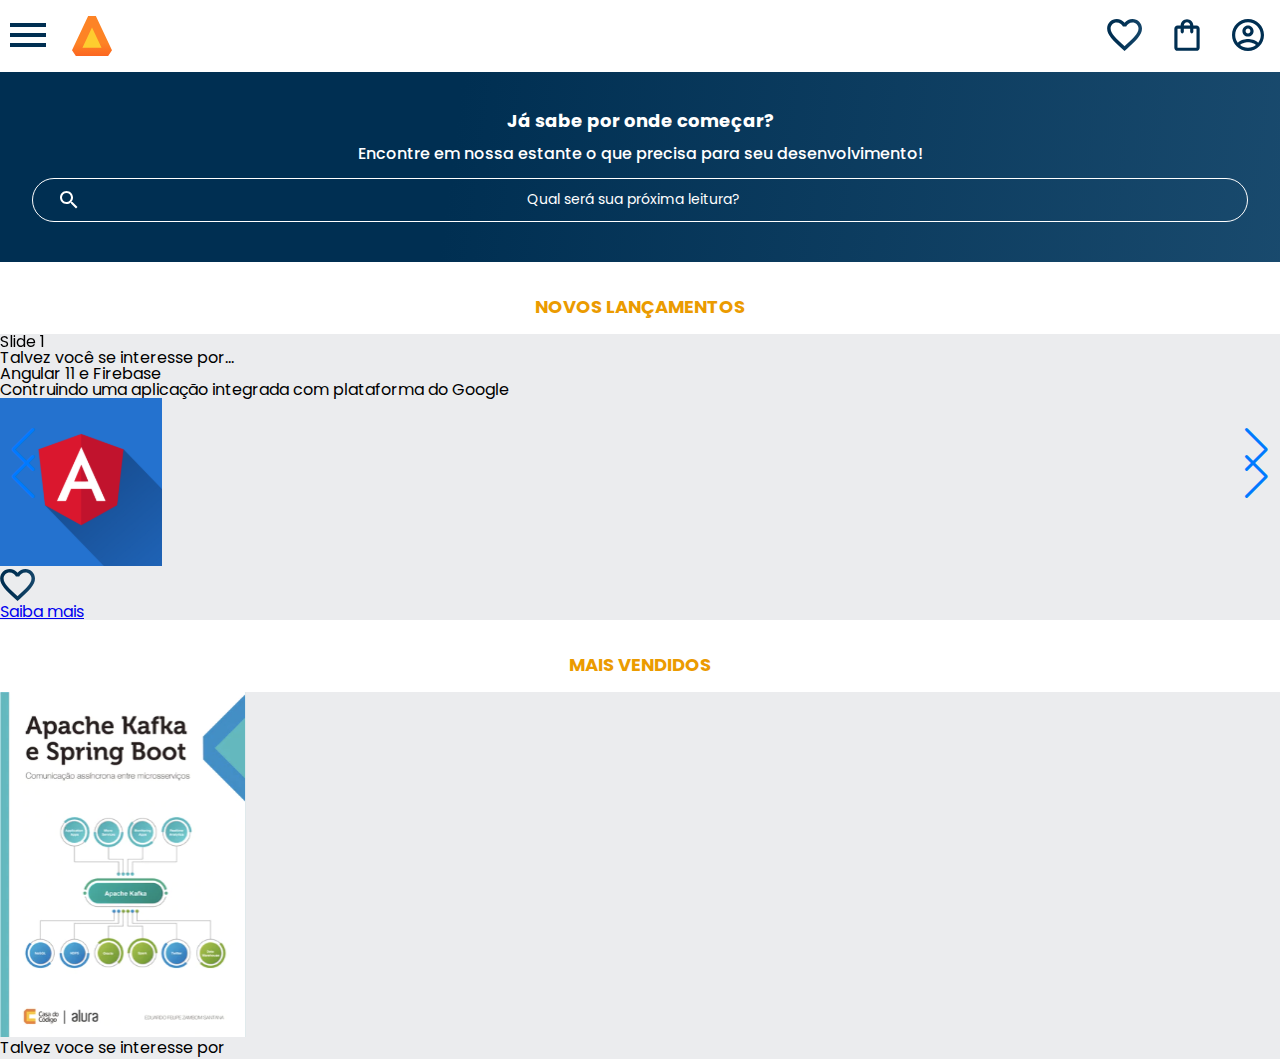
<file: arquivosAluraBooksAtualizado/index.html>
<!DOCTYPE html>
<html>

<head>
    <meta charset="UTF-8">
    <meta name="viewport" content="width=device-width, initial-scale=1.0">
    <title>AluraBooks</title>
    <link rel="stylesheet" href="reset.css">
    <link rel="preconnect" href="https://fonts.googleapis.com">
    <link rel="preconnect" href="https://fonts.gstatic.com" crossorigin>
    <link href="https://fonts.googleapis.com/css2?family=Poppins:wght@300;400;500;700&display=swap" rel="stylesheet">
    <link rel="stylesheet" href="https://cdn.jsdelivr.net/npm/swiper@10/swiper-bundle.min.css"/>
    <link rel="stylesheet" href="styles.css">
    
</head>

<body>
    <header class="cabeçalho">
        <div class="container">
            <input type="checkbox" id="menu" class="container__botao">
            <label for="menu">
                <span class="cabeçalho__menu-hamburguer container__imagem"></span>
            </label>
            <ul class="lista-menu">
                <li class="lista-menu__titulo">Categorias</li>
                <li class="lista-menu__item">
                    <a href="#" class="lista-menu__link">Programação</a>
                </li>
                <li class="lista-menu__item">
                    <a href="#" class="lista-menu__link">Front-end</a>
                </li>
                <li class="lista-menu__item">
                    <a href="#" class="lista-menu__link">Infraestrutura</a>
                </li>
                <li class="lista-menu__item">
                    <a href="#" class="lista-menu__link">Business</a>
                </li>
                <li class="lista-menu__item">
                    <a href="#" class="lista-menu__link">Design & UX</a>
                </li>
            </ul>
            <img src="img/Logo.svg" alt="Logo da Alurabooks" class="container__imagem">
        </div>
        <div class="container">
            <a href="#"><img src="img/Favoritos.svg" alt="Meus favoritos" class="container__imagem"></a>
            <a href="#"><img src="img/Compras.svg" alt="Carrinhos de compras" class="container__imagem"></a>
            <a href="#"><img src="img/Usuario.svg" alt="Meu perfil" class="container__imagem"></a>
        </div>
    </header>
    <section class="banner">
        <h2 class="banner__titulo">Já sabe por onde começar?</h2>
        <p class="banner__texto">Encontre em nossa estante o que precisa para seu desenvolvimento!</p>
        <input type="search" class="banner__pesquisa" placeholder="Qual será sua próxima leitura?">
    </section>
    <section class="carrossel">
        <h2 class="carrossel__titulo">Novos lançamentos</h2>
    <!-- Slider main container -->
<div class="swiper">
    <!-- Additional required wrapper -->
    <div class="swiper-wrapper">
      <!-- Slides -->
      <div class="swiper-slide">Slide 1</div>
      <div class="swiper-slide">Slide 2</div>
      <div class="swiper-slide">Slide 3</div>
      ...
    </div>
    <!-- If we need pagination -->
    <div class="swiper-pagination"></div>
  
    <!-- If we need navigation buttons -->
    <div class="swiper-button-prev"></div>
    <div class="swiper-button-next"></div>
  
    <!-- If we need scrollbar -->
    <div class="swiper-scrollbar"></div>
    <div class="cart__descricao">
        <div class="descricao">
                <h3 class="descricao__titulo">Talvez você se interesse por...</h3>
                <h2 class="descricao__titulo-livro">Angular 11 e Firebase</h2>
                <p class="descricao__texto">Contruindo uma aplicação integrada com plataforma do Google</p>
        </div>
        <img src="img/Angular.svg" class="descricao__imagem"/>
    </div>
    <div class="card__botoes">
        <ul class="botoes">
            <li class="botoes__item">
                <img src="img/Favoritos.svg" alt="Favoritar livro">
            </li>
        </ul>
        <a href="#" class="botoes__ancora">Saiba mais</a>
        </div> 
    </div>
</div>
    </section>
    <section class="carrossel">
        <h2 class="carrossel__titulo">Mais vendidos</h2>
        <div class="carrossel__container">
            <div class="swiper">
                <!--Additional requered wrapper-->
                <!--If we need pagination-->
                <div class="swiper-pagination"></div>
                <div class="swiper-wrapper">
                    <!--Slides-->
                    <div class="swiper-slide"><img src="img/ApacheKafka.svg" alt="Livro sobre apache kafka e sring boot da alura books"></div>
                    <div class="swiper-slide"><img src="img/Liderança.svg" alt="Livro sobre lideranca em design da alura books"></div>
                    <div class="swiper-slide"><img src="img/Javascript.svg" alt="Livro sobre javascript acertivo da alura books"></div>
                    <div class="swiper-slide"><img src="img/Guia Front-end.svg" alt="Livro Guia front end"></div>
                    <div class="swiper-slide"><img src="img/Portugol.svg" alt="Livro sobre portugol"></div>
                    <div class="swiper-slide"><img src="img/Acessibilidade.svg" alt="Livro sobre acessibilidade"></div>
                </div>
            </div>
            <!--If we need navigation buttons-->
            <div class="swiper-button-prev"></div>
            <div class="swiper-button-next"></div>
        </div>
        <div class="card">
            <div class="card__descricao">
                <div class="descricao">
                    <h3 class="descricao__titulo">Talvez voce se interesse por</h3>
                    <h2 class="descricao__titulo-livro"></h2>
                    <p class="descricao__texto"></p>
                </div>
            </div>
        </div>
    </section>
    <script src="https://cdn.jsdelivr.net/npm/swiper@10/swiper-bundle.min.js"></script>

</body>

</html>
</file>
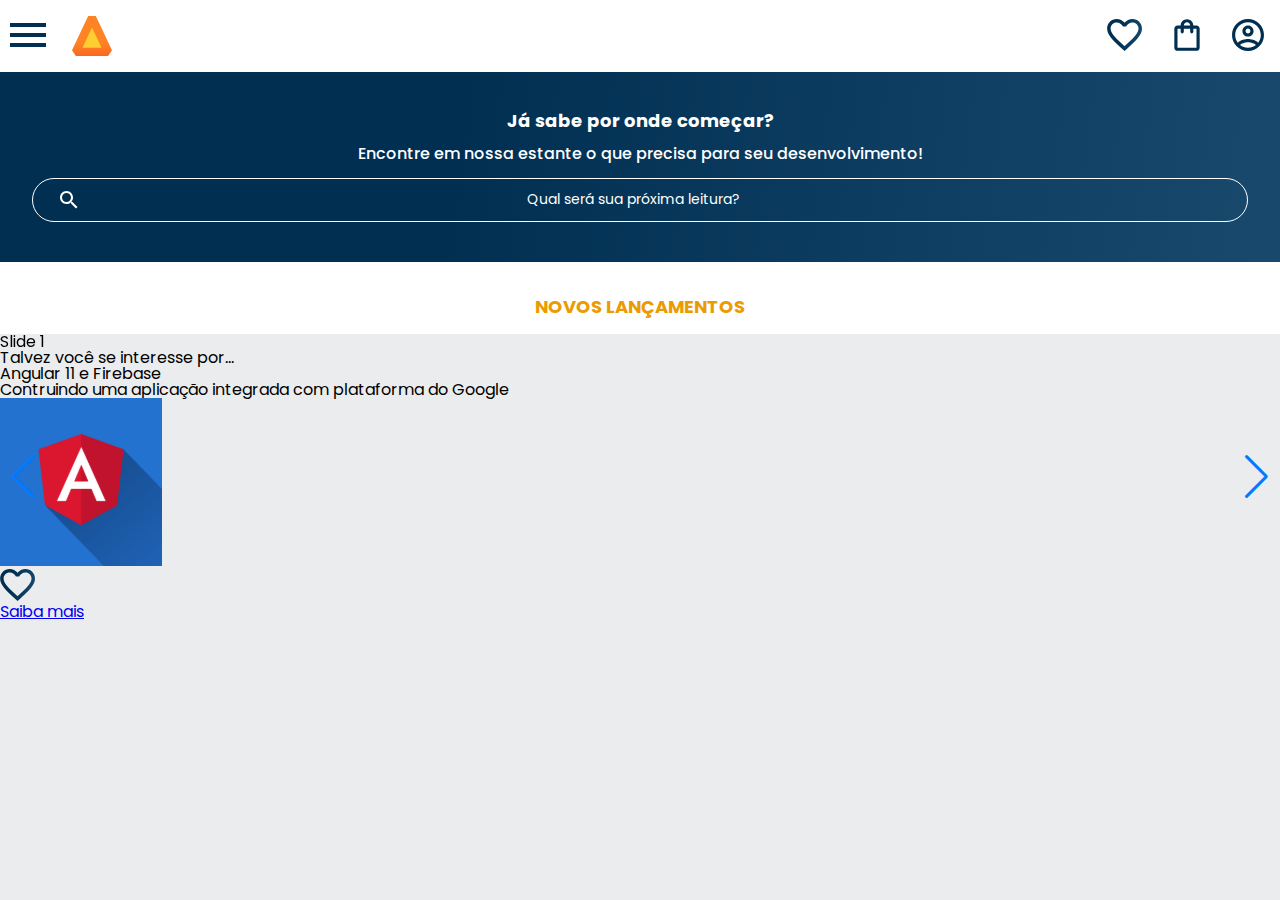
<file: aluraBooks2BnovoArlinda-main/arquivosAluraBooksAtualizado/index.html>
<!DOCTYPE html>
<html>

<head>
    <meta charset="UTF-8">
    <meta name="viewport" content="width=device-width, initial-scale=1.0">
    <title>AluraBooks</title>
    <link rel="stylesheet" href="reset.css">
    <link rel="preconnect" href="https://fonts.googleapis.com">
    <link rel="preconnect" href="https://fonts.gstatic.com" crossorigin>
    <link href="https://fonts.googleapis.com/css2?family=Poppins:wght@300;400;500;700&display=swap" rel="stylesheet">
    <link rel="stylesheet" href="https://cdn.jsdelivr.net/npm/swiper@10/swiper-bundle.min.css"/>
    <link rel="stylesheet" href="styles.css">
    
</head>

<body>
    <header class="cabeçalho">
        <div class="container">
            <input type="checkbox" id="menu" class="container__botao">
            <label for="menu">
                <span class="cabeçalho__menu-hamburguer container__imagem"></span>
            </label>
            <ul class="lista-menu">
                <li class="lista-menu__titulo">Categorias</li>
                <li class="lista-menu__item">
                    <a href="#" class="lista-menu__link">Programação</a>
                </li>
                <li class="lista-menu__item">
                    <a href="#" class="lista-menu__link">Front-end</a>
                </li>
                <li class="lista-menu__item">
                    <a href="#" class="lista-menu__link">Infraestrutura</a>
                </li>
                <li class="lista-menu__item">
                    <a href="#" class="lista-menu__link">Business</a>
                </li>
                <li class="lista-menu__item">
                    <a href="#" class="lista-menu__link">Design & UX</a>
                </li>
            </ul>
            <img src="img/Logo.svg" alt="Logo da Alurabooks" class="container__imagem">
        </div>
        <div class="container">
            <a href="#"><img src="img/Favoritos.svg" alt="Meus favoritos" class="container__imagem"></a>
            <a href="#"><img src="img/Compras.svg" alt="Carrinhos de compras" class="container__imagem"></a>
            <a href="#"><img src="img/Usuario.svg" alt="Meu perfil" class="container__imagem"></a>
        </div>
    </header>
    <section class="banner">
        <h2 class="banner__titulo">Já sabe por onde começar?</h2>
        <p class="banner__texto">Encontre em nossa estante o que precisa para seu desenvolvimento!</p>
        <input type="search" class="banner__pesquisa" placeholder="Qual será sua próxima leitura?">
    </section>
    <section class="carrossel">
        <h2 class="carrossel__titulo">Novos lançamentos</h2>
    <!-- Slider main container -->
<div class="swiper">
    <!-- Additional required wrapper -->
    <div class="swiper-wrapper">
      <!-- Slides -->
      <div class="swiper-slide">Slide 1</div>
      <div class="swiper-slide">Slide 2</div>
      <div class="swiper-slide">Slide 3</div>
      ...
    </div>
    <!-- If we need pagination -->
    <div class="swiper-pagination"></div>
  
    <!-- If we need navigation buttons -->
    <div class="swiper-button-prev"></div>
    <div class="swiper-button-next"></div>
  
    <!-- If we need scrollbar -->
    <div class="swiper-scrollbar"></div>
    <div class="cart__descricao">
        <div class="descricao">
                <h3 class="descricao__titulo">Talvez você se interesse por...</h3>
                <h2 class="descricao__titulo-livro">Angular 11 e Firebase</h2>
                <p class="descricao__texto">Contruindo uma aplicação integrada com plataforma do Google</p>
        </div>
        <img src="img/Angular.svg" class="descricao__imagem"/>
    </div>
    <div class="card__botoes">
        <ul class="botoes">
            <li class="botoes__item">
                <img src="img/Favoritos.svg" alt="Favoritar livro">
            </li>
        </ul>
        <a href="#" class="botoes__ancora">Saiba mais</a>
        </div> 
    </div>
</div>
    </section>
    <script src="https://cdn.jsdelivr.net/npm/swiper@10/swiper-bundle.min.js"></script>

</body>

</html>
</file>
<file: arquivosAluraBooksAtualizado/styles.css>
@import url("styles/header.css");
@import url("styles/banner.css");
@import url("styles/carrossel.css");

:root {
    --cor-de-fundo: #EBECEE;
    --branco: #FFFFFF;
    --laranja: #EB9B00;
    --azul-degrade: linear-gradient(97.54deg, #002F52 35.49%, #326589 165.37%);
    --fonte-principal: "Poppins";
}

body {
    background-color: var(--cor-de-fundo);
    font-family: var(--fonte-principal);
    font-size: 16px;
    font-weight: 400;
}
</file>
<file: aluraBooks2BnovoArlinda-main/arquivosAluraBooksAtualizado/styles.css>
@import url("styles/header.css");
@import url("styles/banner.css");
@import url("styles/carrossel.css");

:root {
    --cor-de-fundo: #EBECEE;
    --branco: #FFFFFF;
    --laranja: #EB9B00;
    --azul-degrade: linear-gradient(97.54deg, #002F52 35.49%, #326589 165.37%);
    --fonte-principal: "Poppins";
}

body {
    background-color: var(--cor-de-fundo);
    font-family: var(--fonte-principal);
    font-size: 16px;
    font-weight: 400;
}
</file>
